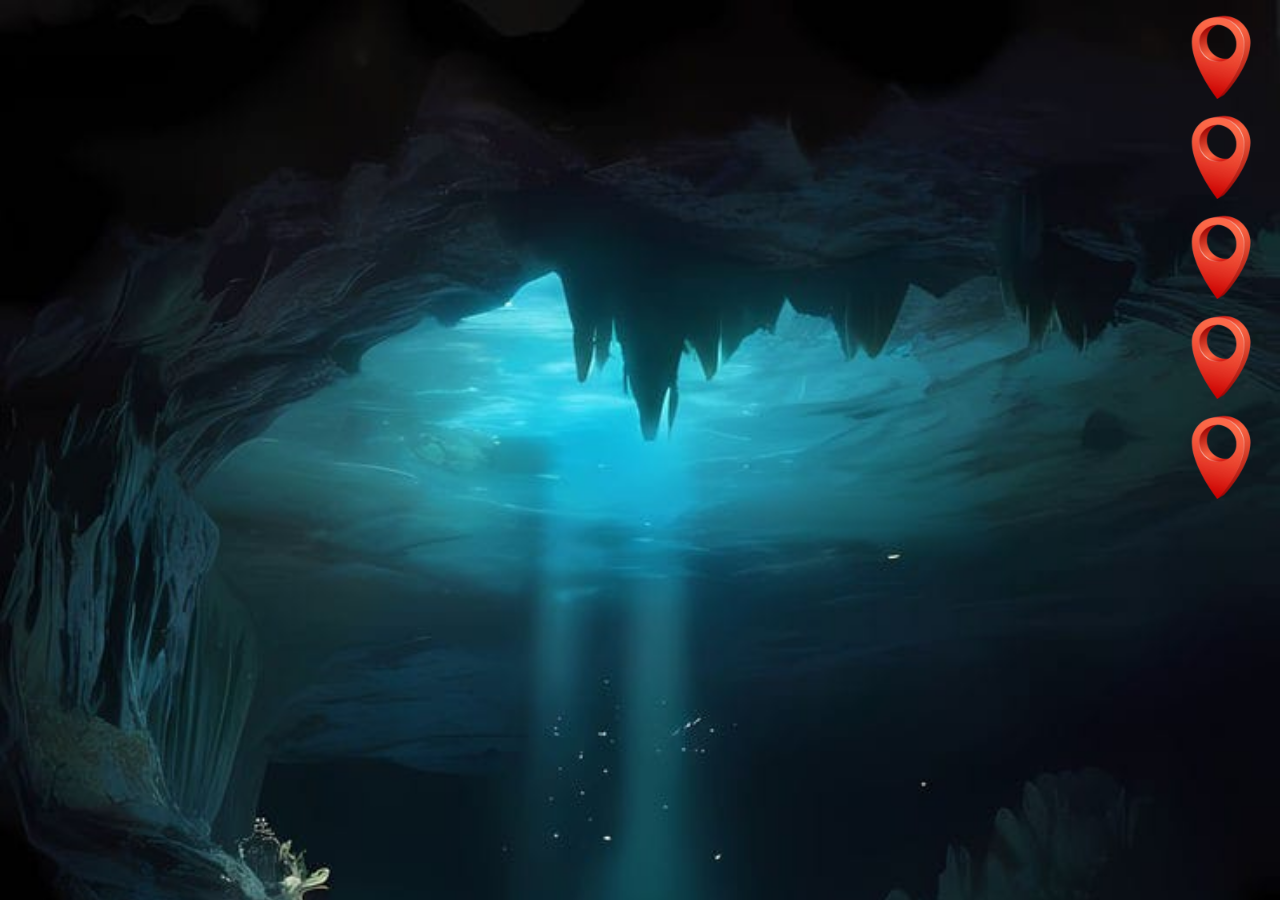
<file: html/index.html>
<!DOCTYPE html>
<html lang="pt">
<head>
    <meta charset="UTF-8">
    <meta name="viewport" content="width=device-width, initial-scale=1.0">
    <title>Informações de Localização</title>
    <link rel="stylesheet" href="../css/index.css">
</head>
<body>
    <div id="container-imagens">
        <img id="imagem1" class="imagem-pequena" src="../img/indicado.png" alt="Imagem 1" onclick="mostrarMensagem(1)">
        <img id="imagem2" class="imagem-pequena" src="../img/indicado.png" alt="Imagem 2" onclick="mostrarMensagem(2)">
        <img id="imagem3" class="imagem-pequena" src="../img/indicado.png" alt="Imagem 3" onclick="mostrarMensagem(3)">
        <img id="imagem4" class="imagem-pequena" src="../img/indicado.png" alt="Imagem 4" onclick="mostrarMensagem(4)">
        <img id="imagem5" class="imagem-pequena" src="../img/indicado.png" alt="Imagem 5" onclick="mostrarMensagem(5)">
    </div>
    <div id="mensagem-container">
        <div id="mensagem"></div>
    </div>
    <div id="mensagem-superior-inferior-container">
        <div class="mensagem-superior-inferior">
            <div id="mensagem-superior1"></div>
            <div id="mensagem-inferior1"></div>
        </div>
        <div class="mensagem-superior-inferior">
            <div id="mensagem-superior2"></div>
            <div id="mensagem-inferior2"></div>
        </div>
        <div class="mensagem-superior-inferior">
            <div id="mensagem-superior3"></div>
            <div id="mensagem-inferior3"></div>
        </div>
        <div class="mensagem-superior-inferior">
            <div id="mensagem-superior4"></div>
            <div id="mensagem-inferior4"></div>
        </div>
    </div>
    <div id="imagem-inferior-container">
        <img id="imagem-inferior" src="../img/alerta.png" alt="Imagem Adicional">
    </div>
    <script src="../index.js"></script>
</body>
</html>
</file>
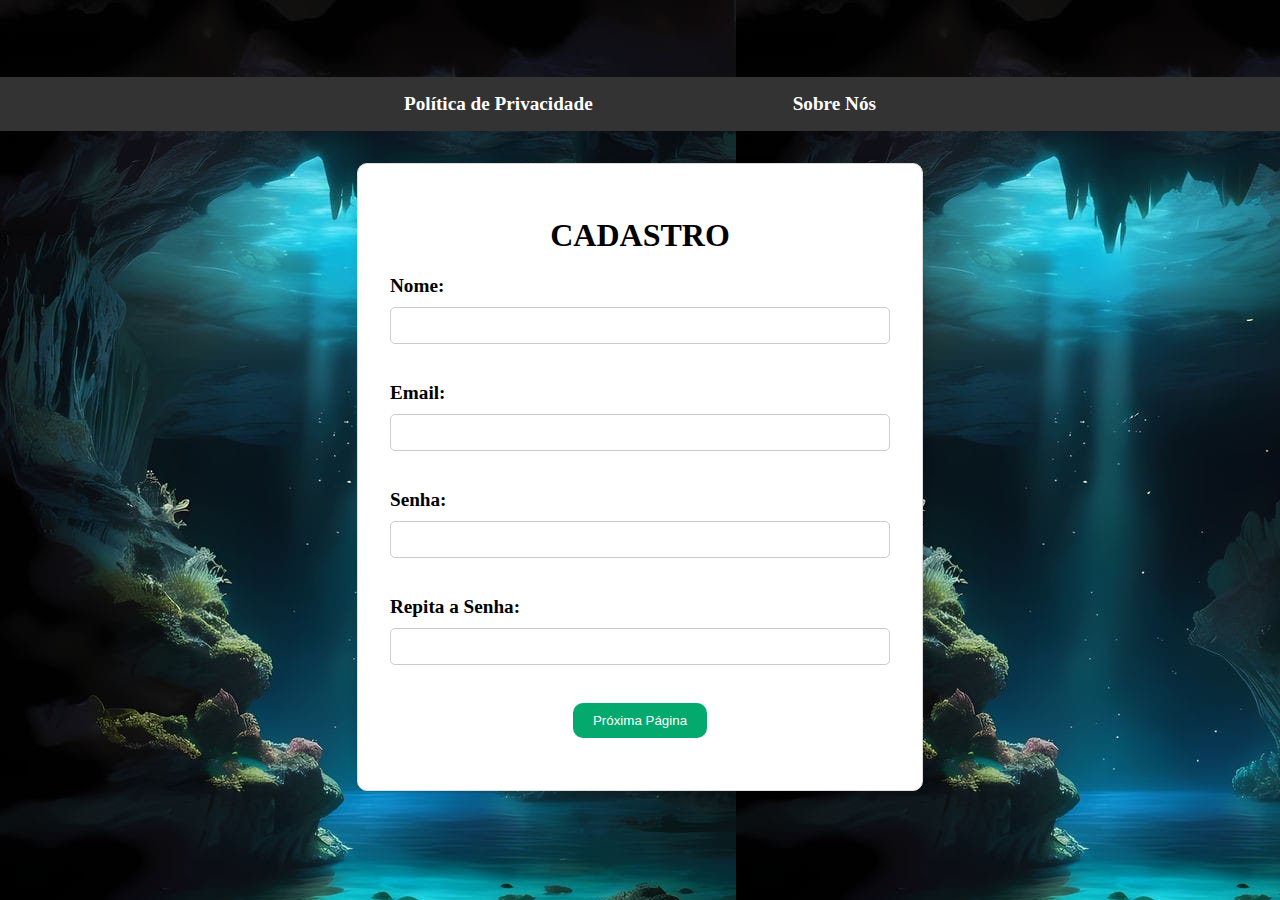
<file: html/cadastro.html>
<!DOCTYPE html>
<html lang="pt-br">
<head>
    <meta charset="UTF-8">
    <meta name="viewport" content="width=device-width, initial-scale=1.0">
    <title>Tela de Cadastro</title>
    <link rel="stylesheet" href="../css/cadastro.css">
</head>
<body>
    <header>
        <nav>
            <ul>
                <li><a href="privacada.html">Política de Privacidade</a></li>
                <li><a href="noscada.html">Sobre Nós</a></li>
            </ul>
        </nav>
    </header>
    <main>
        <form id="cadastro-form">
            <style>
                h1 {
                    text-align: center;
                }
            </style>
        </head>
        <body>
            <h1>CADASTRO</h1>
        </body>
            
            <label for="nome">Nome:</label>
            <input type="text" id="nome" name="nome" required><br><br>
            <label for="email">Email:</label>
            <input type="email" id="email" name="email" required><br><br>
            <label for="senha">Senha:</label>
            <input type="password" id="senha" name="senha" required><br><br>
            <label for="repita-senha">Repita a Senha:</label>
            <input type="password" id="repita-senha" name="repita-senha" required><br><br>
            <div class="botao-container">
                <input type="submit" value="Próxima Página">
            </div>
            <div id="senha-resultado"></div>
        </form>
    </main>
    <script src="../cadastro.js"></script>
</body>
</html>
</file>
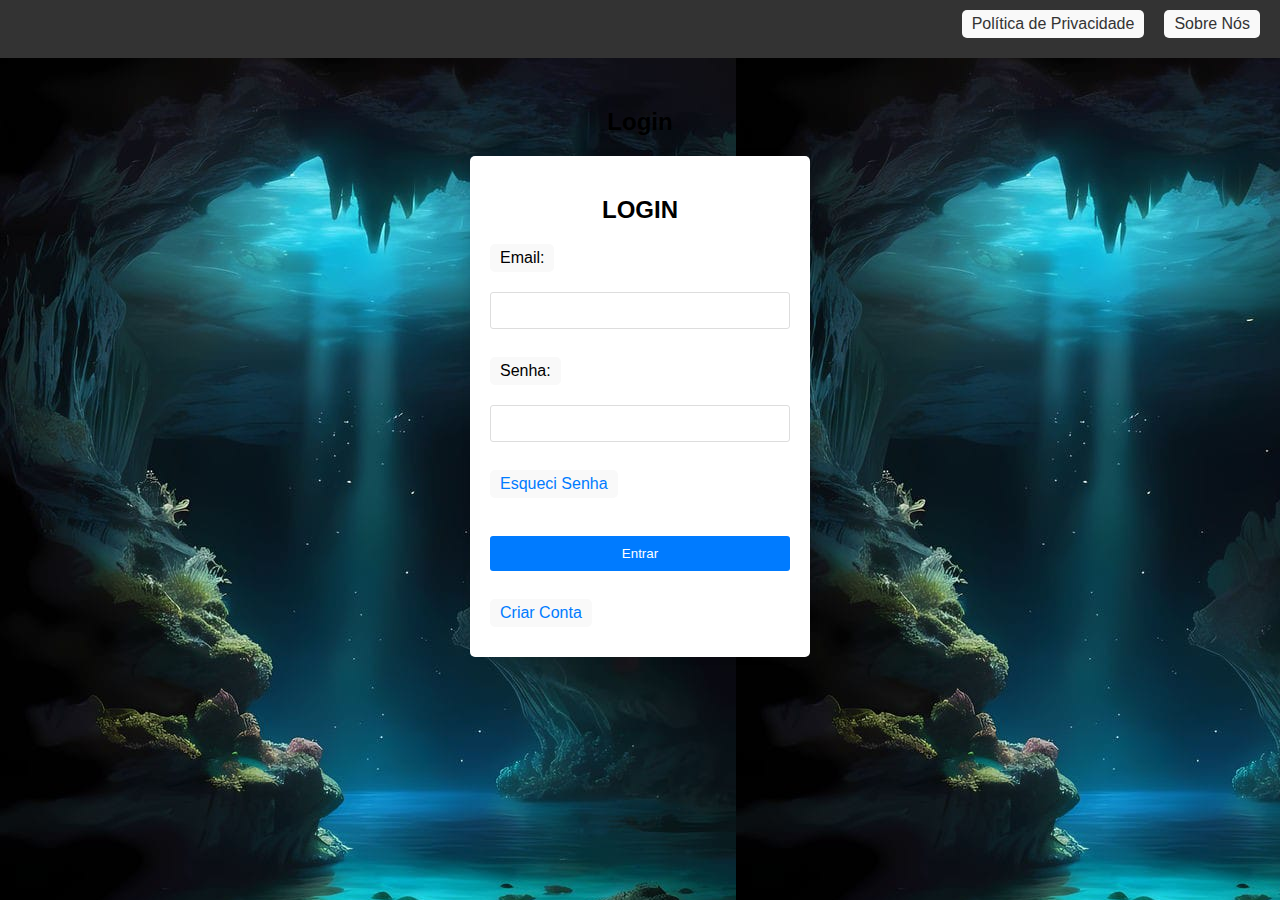
<file: html/login.html>
<!DOCTYPE html>
<html lang="pt-BR">
<head>
    <meta charset="UTF-8">
    <meta name="viewport" content="width=device-width, initial-scale=1.0">
    <title>Login</title>
    <link rel="stylesheet" href="../css/login.css">
</head>
<body>
    <header>
        <nav>
            <ul>
                <li><a href="poli.html">Política de Privacidade</a></li>
                <li><a href="nos.html">Sobre Nós</a></li>
            </ul>
        </nav>
    </header>
    <main>
        <h1>Login</h1>
        <section class="login-form">
            <form>
                <h2>LOGIN</h2>
                <label for="email">Email:</label>
                <input type="email" required class="form-control" id="email" name="email">
                <br><br>
                <label for="senha">Senha:</label>
                <input type="password" id="senha" name="senha">
                <br><br>
                <a href="pgsenha.html">Esqueci Senha</a>
                <br><br>
                <input type="submit" formaction="index.html" value="Entrar">
                <br><br>
                <a href="cadastro.html">Criar Conta</a>
            </form>
        </section>
    </main>
</body>
</html>
</file>
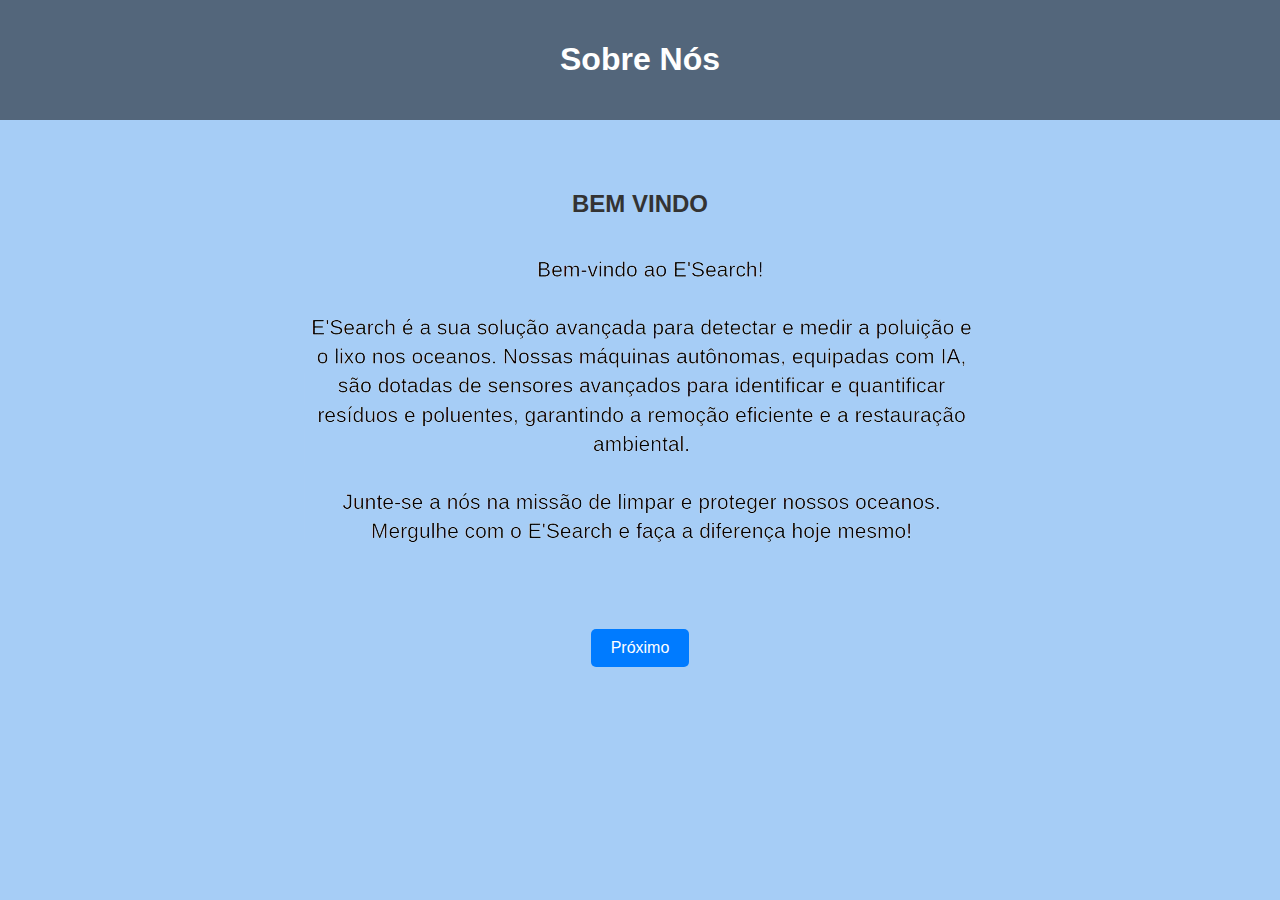
<file: html/nos.html>
<!DOCTYPE html>
<html lang="pt-BR">
<head>
    <meta charset="UTF-8">
    <meta name="viewport" content="width=device-width, initial-scale=1.0">
    <title>Sobre Nós</title>
    <link rel="stylesheet" href="../css/nos.css">
</head>
<body>
    <header>
        <h1>Sobre Nós</h1>
    </header>
    <main>
        <h2>BEM VINDO</h2>
        <img id="imagem1" src="../img/B.png" alt="Imagem 1">
        <button id="proximoButton">Próximo</button>
    </main>

    <script>
        document.getElementById('proximoButton').addEventListener('click', function() {
            window.location.href = 'login.html'; 
        });
    </script>
</body>
</html>
</file>
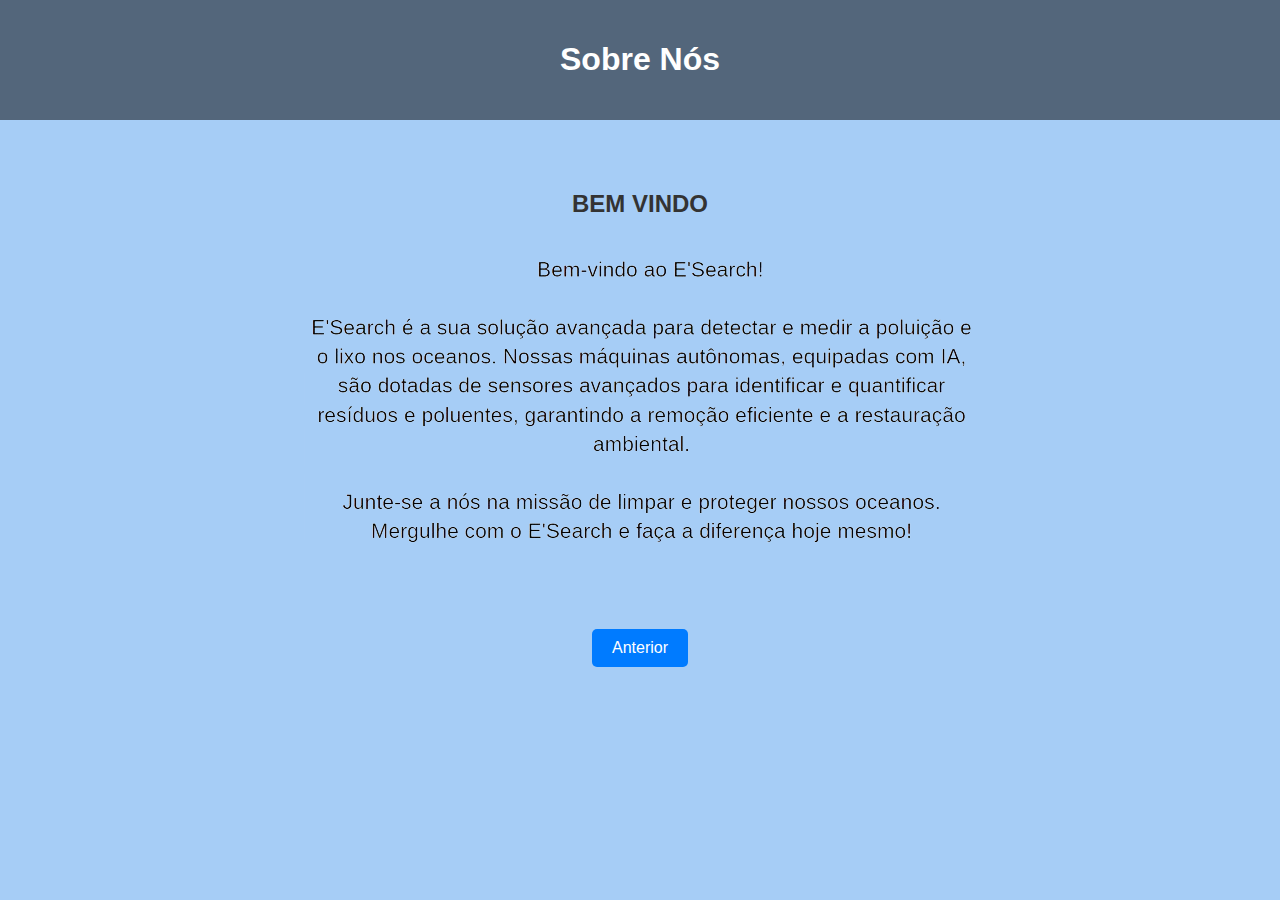
<file: html/noscada.html>
<!DOCTYPE html>
<html lang="pt-BR">
<head>
    <meta charset="UTF-8">
    <meta name="viewport" content="width=device-width, initial-scale=1.0">
    <title>Sobre Nós</title>
    <link rel="stylesheet" href="../css/noscada.css">
</head>
<body>
    <header>
        <h1>Sobre Nós</h1>
    </header>
    <main>
        <h2>BEM VINDO</h2>
        <img id="imagem1" src="../img/B.png" alt="Imagem 1">
        <button id="proximoButton">Anterior</button>
    </main>

    <script>
        document.getElementById('proximoButton').addEventListener('click', function() {
            window.location.href = 'cadastro.html'; 
        });
    </script>
</body>
</html>
</file>
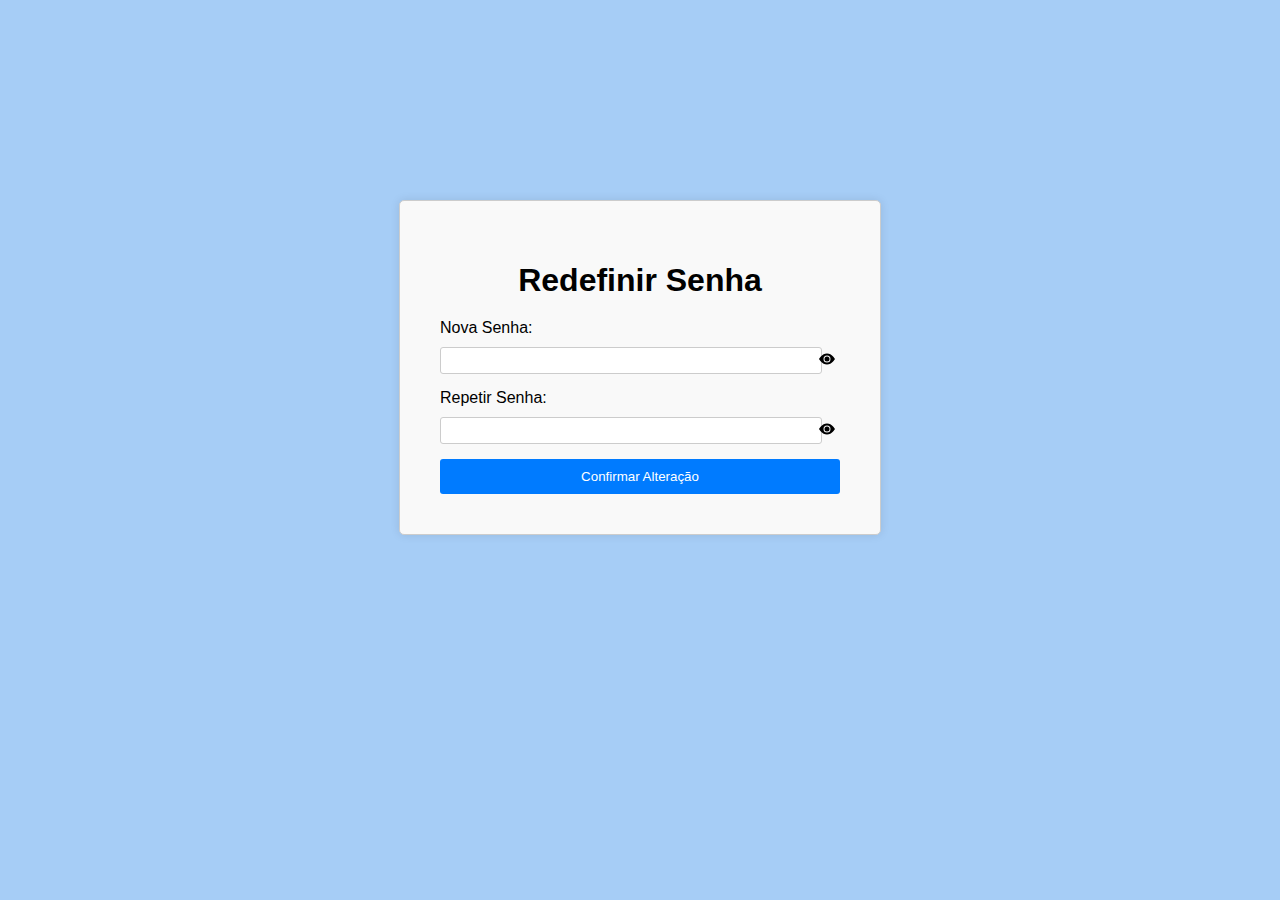
<file: html/pgsenha.html>
<!DOCTYPE html>
<html lang="pt-br">
<head>
    <meta charset="UTF-8">
    <meta http-equiv="X-UA-Compatible"="IE=edge">
    <meta name="viewport" content="width=device-width, initial-scale=1.0">
    <link rel="stylesheet" href="../css/pgsennha.css">
    <title>Esqueceu a Senha</title>
</head>
<body>
    <div id="reset-container">
        <h1>Redefinir Senha</h1>
        <form id="reset-form">
            <label for="new-password">Nova Senha:</label>
            <div class="password-container">
                <input type="password" id="new-password" name="new-password" required>
                <span id="toggle-new-password" class="toggle-password">
                    <img src="../eye.svg" alt="Mostrar" class="eye-icon">
                </span>
            </div>
            <div id="password-strength"></div>
            
            <label for="repeat-password">Repetir Senha:</label>
            <div class="password-container">
                <input type="password" id="repeat-password" name="repeat-password" required>
                <span id="toggle-repeat-password" class="toggle-password">
                    <img src="../eye.svg" alt="Mostrar" class="eye-icon">
                </span>
            </div>
            
            <input type="submit" value="Confirmar Alteração">
        </form>
    </div>

    <script src="../pgsenha.js"></script>
</body>
</html>
</file>
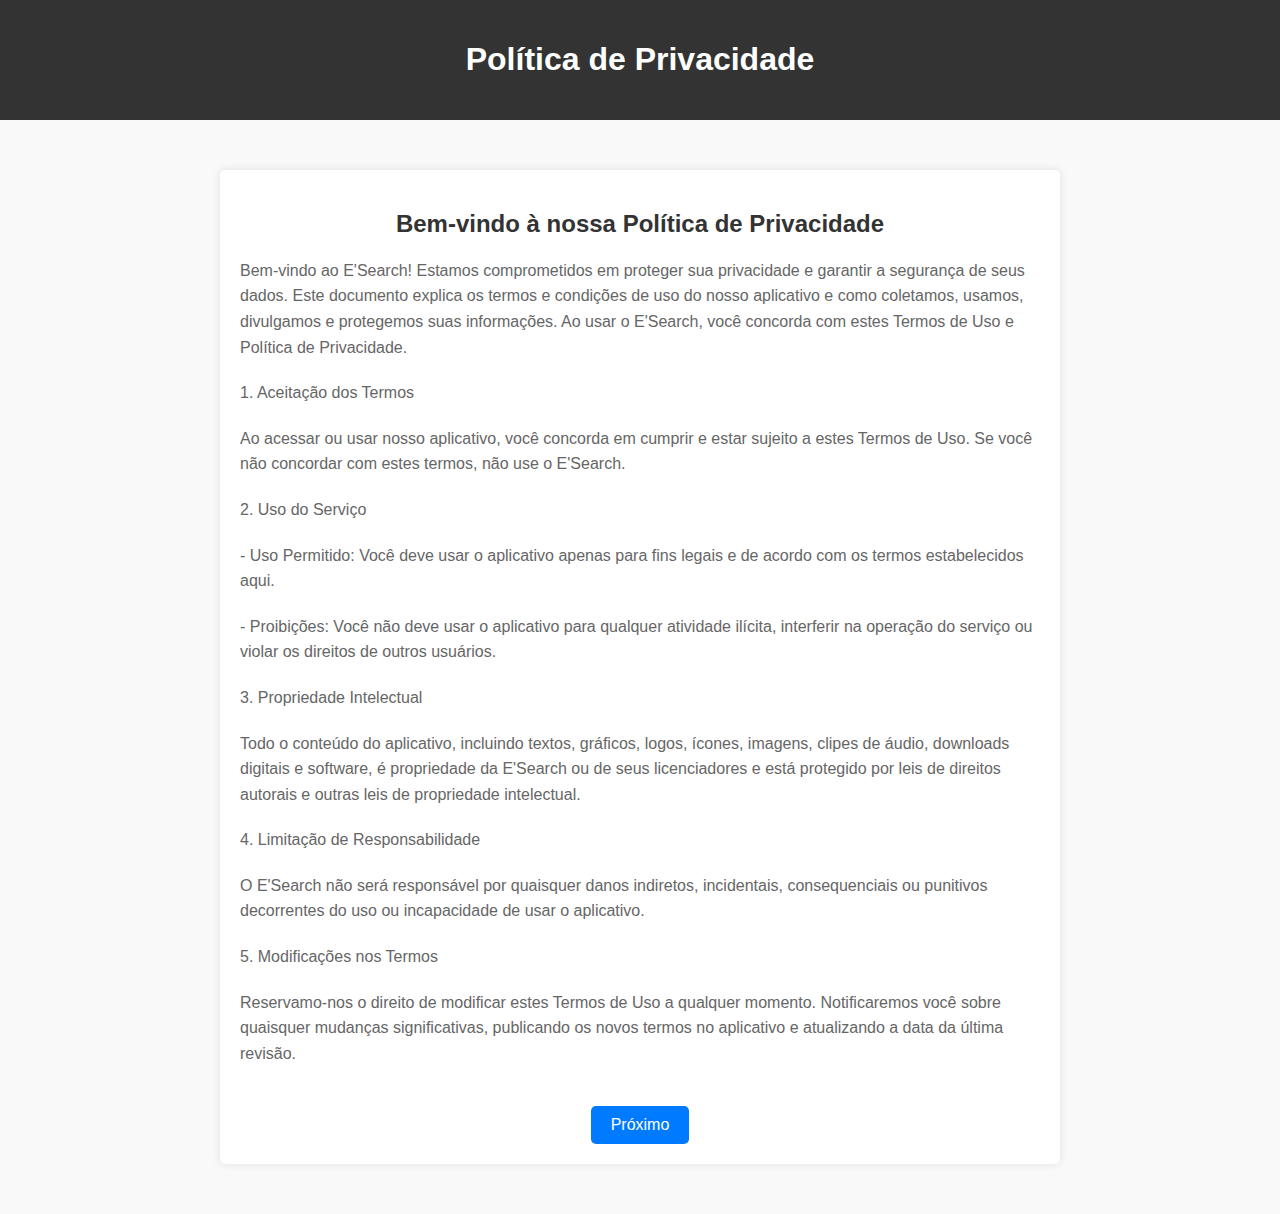
<file: html/poli.html>
<!DOCTYPE html>
<html lang="pt-BR">
<head>
    <meta charset="UTF-8">
    <meta name="viewport" content="width=device-width, initial-scale=1.0">
    <title>Política de Privacidade</title>
    <link rel="stylesheet" href="../css/poli.css">
</head>
<body>
    <header>
        <h1>Política de Privacidade</h1>
    </header>
    <main>
        <section>
            <h2>Bem-vindo à nossa Política de Privacidade</h2>
            <p>
                Bem-vindo ao E'Search! Estamos comprometidos em proteger sua privacidade e garantir a segurança de seus dados. Este documento explica os termos e condições de uso do nosso aplicativo e como coletamos, usamos, divulgamos e protegemos suas informações. Ao usar o E'Search, você concorda com estes Termos de Uso e Política de Privacidade.
            </p>
            <p>1. Aceitação dos Termos</p>
            <p>
                Ao acessar ou usar nosso aplicativo, você concorda em cumprir e estar sujeito a estes Termos de Uso. Se você não concordar com estes termos, não use o E'Search.
            </p>
            <p>2. Uso do Serviço</p>
            <p>
                - Uso Permitido: Você deve usar o aplicativo apenas para fins legais e de acordo com os termos estabelecidos aqui.
            </p>
            <p>
                - Proibições: Você não deve usar o aplicativo para qualquer atividade ilícita, interferir na operação do serviço ou violar os direitos de outros usuários.
            </p>
            <p>3. Propriedade Intelectual</p>
            <p>
                Todo o conteúdo do aplicativo, incluindo textos, gráficos, logos, ícones, imagens, clipes de áudio, downloads digitais e software, é propriedade da E'Search ou de seus licenciadores e está protegido por leis de direitos autorais e outras leis de propriedade intelectual.
            </p>
            <p>4. Limitação de Responsabilidade</p>
            <p>
                O E'Search não será responsável por quaisquer danos indiretos, incidentais, consequenciais ou punitivos decorrentes do uso ou incapacidade de usar o aplicativo.
            </p>
            <p>5. Modificações nos Termos</p>
            <p>
                Reservamo-nos o direito de modificar estes Termos de Uso a qualquer momento. Notificaremos você sobre quaisquer mudanças significativas, publicando os novos termos no aplicativo e atualizando a data da última revisão.
            </p>
        </section>
        <div class="centralized-content">
            <button id="proximoButton">Próximo</button>
        </div>
    </main>

    <script>
        document.getElementById('proximoButton').addEventListener('click', function() {
            window.location.href = 'login.html'; // Substitua 'login.html' pelo caminho da nova página
        });
    </script>
</body>
</html>
</file>
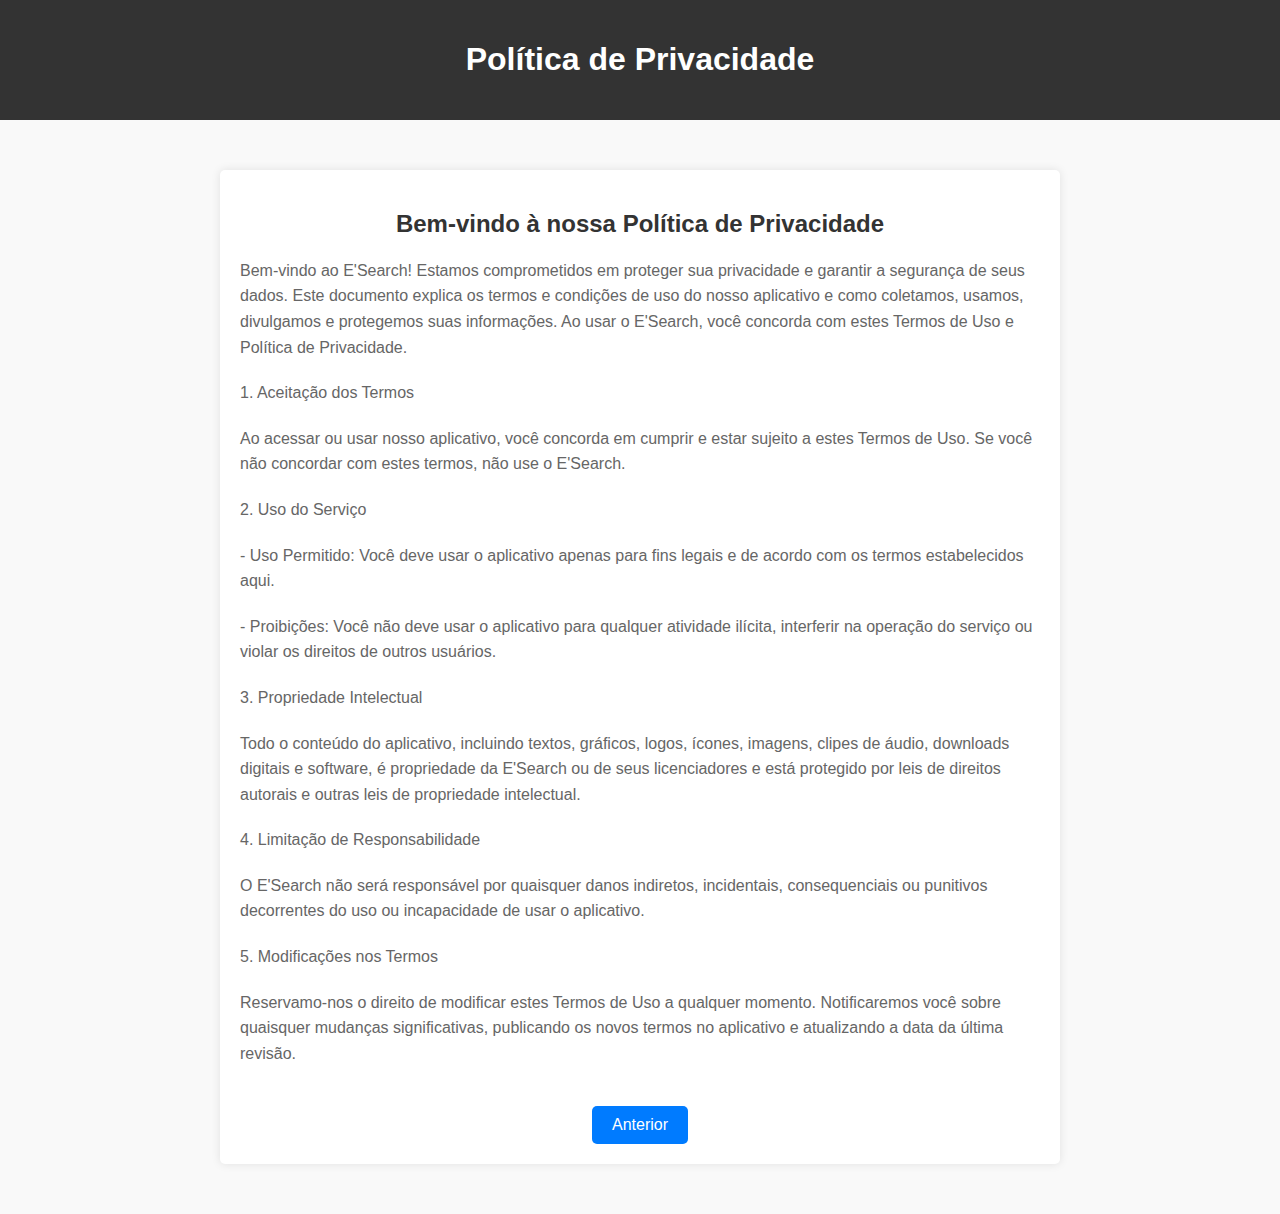
<file: html/privacada.html>
<!DOCTYPE html>
<html lang="pt-BR">
<head>
    <meta charset="UTF-8">
    <meta name="viewport" content="width=device-width, initial-scale=1.0">
    <title>Política de Privacidade</title>
    <link rel="stylesheet" href="../css/privacada.css">
</head>
<body>
    <header>
        <h1>Política de Privacidade</h1>
    </header>
    <main>
        <section>
            <h2>Bem-vindo à nossa Política de Privacidade</h2>
            <p>
                Bem-vindo ao E'Search! Estamos comprometidos em proteger sua privacidade e garantir a segurança de seus dados. Este documento explica os termos e condições de uso do nosso aplicativo e como coletamos, usamos, divulgamos e protegemos suas informações. Ao usar o E'Search, você concorda com estes Termos de Uso e Política de Privacidade.
            </p>
            <p>1. Aceitação dos Termos</p>
            <p>
                Ao acessar ou usar nosso aplicativo, você concorda em cumprir e estar sujeito a estes Termos de Uso. Se você não concordar com estes termos, não use o E'Search.
            </p>
            <p>2. Uso do Serviço</p>
            <p>
                - Uso Permitido: Você deve usar o aplicativo apenas para fins legais e de acordo com os termos estabelecidos aqui.
            </p>
            <p>
                - Proibições: Você não deve usar o aplicativo para qualquer atividade ilícita, interferir na operação do serviço ou violar os direitos de outros usuários.
            </p>
            <p>3. Propriedade Intelectual</p>
            <p>
                Todo o conteúdo do aplicativo, incluindo textos, gráficos, logos, ícones, imagens, clipes de áudio, downloads digitais e software, é propriedade da E'Search ou de seus licenciadores e está protegido por leis de direitos autorais e outras leis de propriedade intelectual.
            </p>
            <p>4. Limitação de Responsabilidade</p>
            <p>
                O E'Search não será responsável por quaisquer danos indiretos, incidentais, consequenciais ou punitivos decorrentes do uso ou incapacidade de usar o aplicativo.
            </p>
            <p>5. Modificações nos Termos</p>
            <p>
                Reservamo-nos o direito de modificar estes Termos de Uso a qualquer momento. Notificaremos você sobre quaisquer mudanças significativas, publicando os novos termos no aplicativo e atualizando a data da última revisão.
            </p>
        </section>
        <div class="centralized-content">
            <button id="proximoButton">Anterior</button>
        </div>
    </main>

    <script>
        document.getElementById('proximoButton').addEventListener('click', function() {
            window.location.href = 'cadastro.html'; 
        });
    </script>
</body>
</html>
</file>
<file: css/index.css>
body {
  background-image: url("../img/ff.jpeg") ;
  width: 100%;
  height: auto;
  background-size: cover;
  background-repeat: no-repeat;
  display: flex;
  flex-direction: column;
  align-items: center;
}

#container-imagens {
  margin-top: 50px;
  padding-left: 20px;

}

.imagem-pequena {
  width: 100px;
  height: auto;
  position: fixed;
  cursor: pointer;
}

#imagem1 { top: 10px; right: 10px; }
#imagem2 { top: 110px; right: 10px; }
#imagem3 { top: 210px; right: 10px; }
#imagem4 { top: 310px; right: 10px; }
#imagem5 { top: 410px; right: 10px; }

#mensagem-container {
  display: none;
  padding: 10px;
  background-color: #0c587d;
  border: 1px solid #ffffff;
  width: 390px; /*espaço do quadrado da localização*/
  text-align: center;
  margin-top: 20px;
}

#mensagem-superior-inferior-container {
  display: none;
  margin-top: 20px;
  display: none;
  justify-content: space-around;
}

.mensagem-superior-inferior {
  padding: 20px;
  background-color: #87cefa;
  border: 2px solid #000080;
  border-radius: 10px;
  width: 150px;
  text-align: center;
  margin: 10px;
}

#mensagem-superior1, #mensagem-superior2, #mensagem-superior3, #mensagem-superior4 {
  margin-bottom: 10px;
  font-weight: bold;
}

#mensagem-inferior1, #mensagem-inferior2, #mensagem-inferior3, #mensagem-inferior4 {
  margin-top: 10px;
  font-style: italic;
}

#imagem-inferior-container {
  display: none;
  margin-top: 20px;
}

#imagem-inferior {
  width: 800px;
  height: auto;
}
</file>
<file: css/cadastro.css>
body {
    width: 100%;
    height: 100vh;
    margin: 0;
    background-image: url('../img/ff.jpeg'); /* Caminho para a imagem de fundo */
    color: #010101;
    display: flex;
    flex-direction: column;
    justify-content: center;
    align-items: center;
    overflow: hidden; /* Para evitar barra de rolagem */
}

header {
    width: 100%;
    background-color: #333;
    padding: 1rem;
    text-align: center; /* Centralizar o conteúdo do cabeçalho */
}

header ul {
    list-style: none;
    margin: 0;
    padding: 0;
    display: flex;
    justify-content: center; /* Centralizar os itens dentro do cabeçalho */
    gap: 200px; /* Espaçamento entre os itens */
}

header li {
    display: inline-block;
}

header a {
    color: #fff;
    text-decoration: none;
    font-weight: bold; /* Tornar os links mais destacados */
    font-size: 1.2rem; /* Aumentar o tamanho da fonte dos links */
}

main {
    display: flex;
    justify-content: center;
    align-items: center;
    width: 100%;
    padding: 2rem;
    box-sizing: border-box;
}

form {
    width: 100%;
    max-width: 500px;
    background-color: #fff;
    padding: 2rem;
    border: 1px solid #ddd;
    border-radius: 10px;
    box-shadow: 0 0 10px rgba(0, 0, 0, 0.1);
}

label {
    display: block;
    margin-bottom: 10px;
    color: #010101;
    font-weight: bold; /* Tornar os labels mais destacados */
    font-size: 1.2rem; /* Aumentar o tamanho da fonte dos labels */
}

input[type="text"], input[type="email"], input[type="password"] {
    width: 100%;
    padding: 10px;
    margin-bottom: 20px;
    border: 1px solid #ccc;
    border-radius: 5px;
    box-sizing: border-box;
}

.botao-container {
    display: flex;
    justify-content: center;
}

input[type="submit"] {
    background-color: #04AA6D;
    color: #fff;
    padding: 10px 20px;
    border: none;
    border-radius: 10px;
    cursor: pointer;
}

input[type="submit"]:hover {
    background-color: #03A96D;
}

#senha-resultado {
    font-size: 18px;
    font-weight: bold;
    margin-top: 20px;
}

/* Estilos para os níveis de senha */
.muito-fraca {
    color: red;
}

.fraca {
    color: orange;
}

.media {
    color: rgba(255, 179, 27, 0.886);
}

.forte {
    color: rgb(1, 186, 1);
}

.muito-forte {
    color: rgb(1, 73, 1);
}
</file>
<file: css/login.css>
body {
    font-family: Arial, sans-serif;
    margin: 0;
    padding: 0;
    box-sizing: border-box;
    background-image: url('../img/ff.jpeg'); /* Caminho para a imagem de fundo */
}

header {
    background-color: #333;
    color: #fff;
    padding: 10px 20px;
    text-align: right; /* Alinha o conteúdo do header à direita */
}

nav ul {
    list-style: none;
    margin: 0;
    padding: 0;
    display: flex;
    justify-content: flex-end; /* Alinha os itens do nav à direita */
}

nav ul li {
    margin-left: 20px; /* Adiciona espaço entre os itens */
}

nav ul li a {
    text-decoration: none;
    color: #fff;
    background-color: #f9f9f9;
    padding: 5px 10px;
    border-radius: 5px;
    color: #333; /* Cor do texto */
}

main {
    text-align: center;
    margin-top: 50px;
}

h1 {
    font-size: 24px;
    margin-bottom: 20px;
}

.login-form {
    text-align: left;
    max-width: 300px;
    margin: 0 auto;
    padding: 20px;
    background-color: #fff;
    border-radius: 5px;
    box-shadow: 0 0 10px rgba(0, 0, 0, 0.1);
}

label, a {
    display: inline-block;
    background-color: #f9f9f9;
    padding: 5px 10px;
    margin-bottom: 10px;
    border-radius: 5px;
}

input[type="email"], input[type="password"], input[type="submit"] {
    width: 100%;
    padding: 10px;
    margin-top: 10px;
    margin-bottom: 10px;
    border: 1px solid #ddd;
    border-radius: 3px;
    box-sizing: border-box;
}

input[type="submit"] {
    background-color: #007bff;
    color: #fff;
    cursor: pointer;
    border: none;
}

a {
    text-decoration: none;
    color: #007bff;
}

a:hover {
    color: #0056b3;
}
h2 {
    text-align: center;
}
</file>
<file: css/nos.css>
body {
    font-family: Arial, sans-serif;
    margin: 0;
    padding: 0;
    box-sizing: border-box;
    background-color:#a6cdf6; /* Caminho para a imagem de fundo */
    background-size: cover; /* Ajusta a imagem para cobrir toda a área */
    background-repeat: no-repeat; /* Não repetir a imagem */
    background-attachment: fixed; /* Faz com que a imagem de fundo permaneça fixa */
}

header {
    background-color: rgba(0, 0, 0, 0.5); /* Fundo semi-transparente */
    color: #fff;
    padding: 20px;
    text-align: center;
}

main {
    text-align: center;
    padding: 50px;
    color: #333;
}

h2 {
    margin-bottom: 20px;
}

img#imagem1 {
    max-width: 100%;
    height: auto;
    display: block;
    margin: 0 auto 20px;
}

button {
    padding: 10px 20px;
    font-size: 16px;
    background-color: #007bff;
    color: #fff;
    border: none;
    border-radius: 5px;
    cursor: pointer;
}

button:hover {
    background-color: #0056b3;
}
</file>
<file: css/noscada.css>
body {
    font-family: Arial, sans-serif;
    margin: 0;
    padding: 0;
    box-sizing: border-box;
    background-color:#a6cdf6; /* Caminho para a imagem de fundo */
    background-size: cover; /* Ajusta a imagem para cobrir toda a área */
    background-repeat: no-repeat; /* Não repetir a imagem */
    background-attachment: fixed; /* Faz com que a imagem de fundo permaneça fixa */
}

header {
    background-color: rgba(0, 0, 0, 0.5); /* Fundo semi-transparente */
    color: #fff;
    padding: 20px;
    text-align: center;
}

main {
    text-align: center;
    padding: 50px;
    color: #333;
}

h2 {
    margin-bottom: 20px;
}

img#imagem1 {
    max-width: 100%;
    height: auto;
    display: block;
    margin: 0 auto 20px;
}

button {
    padding: 10px 20px;
    font-size: 16px;
    background-color: #007bff;
    color: #fff;
    border: none;
    border-radius: 5px;
    cursor: pointer;
}

button:hover {
    background-color: #0056b3;
}
</file>
<file: css/pgsennha.css>
body {
    font-family: Arial, sans-serif;
    margin: 0;
    padding: 0;
    box-sizing: border-box;
    background-color:#a6cdf6; /* Caminho para a imagem de fundo */
    background-size: cover; /* Ajusta a imagem para cobrir toda a área */
    background-repeat: no-repeat; /* Não repetir a imagem */
    background-attachment: fixed; /* Faz com que a imagem de fundo permaneça fixa */
}
/* Estilos para o formulário de redefinição de senha */
#reset-container {
    max-width: 400px; /*largura*/
    margin: 200px auto; /*posição*/
    padding: 40px;       /*para os lados*/
    border: 1px solid #ccc;
    border-radius: 5px;
    background-color: #f9f9f9;
    box-shadow: 0 0 10px rgba(0, 0, 0, 0.1);
}

h1 {
    text-align: center;
    margin-bottom: 20px;
}

label {
    display: block;
    margin-bottom: 10px;
}

.password-container {
    position: relative;
    margin-bottom: 15px;
}

.password-container input {
    width: calc(100% - 30px);
    padding: 5px;
    border: 1px solid #ccc;
    border-radius: 3px;
}

.toggle-password {
    position: absolute;
    right: 5px;
    top: 50%;
    transform: translateY(-50%);
    cursor: pointer;
}

#password-strength {
    margin-top: 10px;
}

input[type="submit"] {
    width: 100%;
    padding: 10px;
    border: none;
    border-radius: 3px;
    background-color: #007bff;
    color: #fff;
    cursor: pointer;
}

input[type="submit"]:hover {
    background-color: #0056b3;
}
</file>
<file: css/poli.css>
body {
    font-family: Arial, sans-serif;
    margin: 0;
    padding: 0;
    box-sizing: border-box;
    background-color: #f9f9f9; /* Cor de fundo da tela */
}

header {
    background-color: #333; /* Cor única para o header */
    color: #fff;
    padding: 20px;
    text-align: center;
}

main {
    max-width: 800px;
    margin: 50px auto;
    padding: 20px;
    background-color: #fff;
    border-radius: 5px;
    box-shadow: 0 0 10px rgba(0, 0, 0, 0.1);
    display: flex;
    flex-direction: column;
    align-items: center; /* Centraliza o conteúdo horizontalmente */
}

section {
    width: 100%;
}

.centralized-content {
    display: flex;
    flex-direction: column;
    align-items: center;
    margin-top: 20px;
}

h2 {
    text-align: center;
    color: #333;
    margin-bottom: 20px;
}

p {
    color: #666;
    line-height: 1.6;
    margin-bottom: 20px;
}

button {
    padding: 10px 20px;
    font-size: 16px;
    background-color: #007bff;
    color: #fff;
    border: none;
    border-radius: 5px;
    cursor: pointer;
}

button:hover {
    background-color: #0056b3;
}
</file>
<file: css/privacada.css>
body {
    font-family: Arial, sans-serif;
    margin: 0;
    padding: 0;
    box-sizing: border-box;
    background-color: #f9f9f9; /* Cor de fundo da tela */
}

header {
    background-color: #333; /* Cor única para o header */
    color: #fff;
    padding: 20px;
    text-align: center;
}

main {
    max-width: 800px;
    margin: 50px auto;
    padding: 20px;
    background-color: #fff;
    border-radius: 5px;
    box-shadow: 0 0 10px rgba(0, 0, 0, 0.1);
    display: flex;
    flex-direction: column;
    align-items: center; /* Centraliza o conteúdo horizontalmente */
}

section {
    width: 100%;
}

.centralized-content {
    display: flex;
    flex-direction: column;
    align-items: center;
    margin-top: 20px;
}

h2 {
    text-align: center;
    color: #333;
    margin-bottom: 20px;
}

p {
    color: #666;
    line-height: 1.6;
    margin-bottom: 20px;
}

button {
    padding: 10px 20px;
    font-size: 16px;
    background-color: #007bff;
    color: #fff;
    border: none;
    border-radius: 5px;
    cursor: pointer;
}

button:hover {
    background-color: #0056b3;
}
</file>
